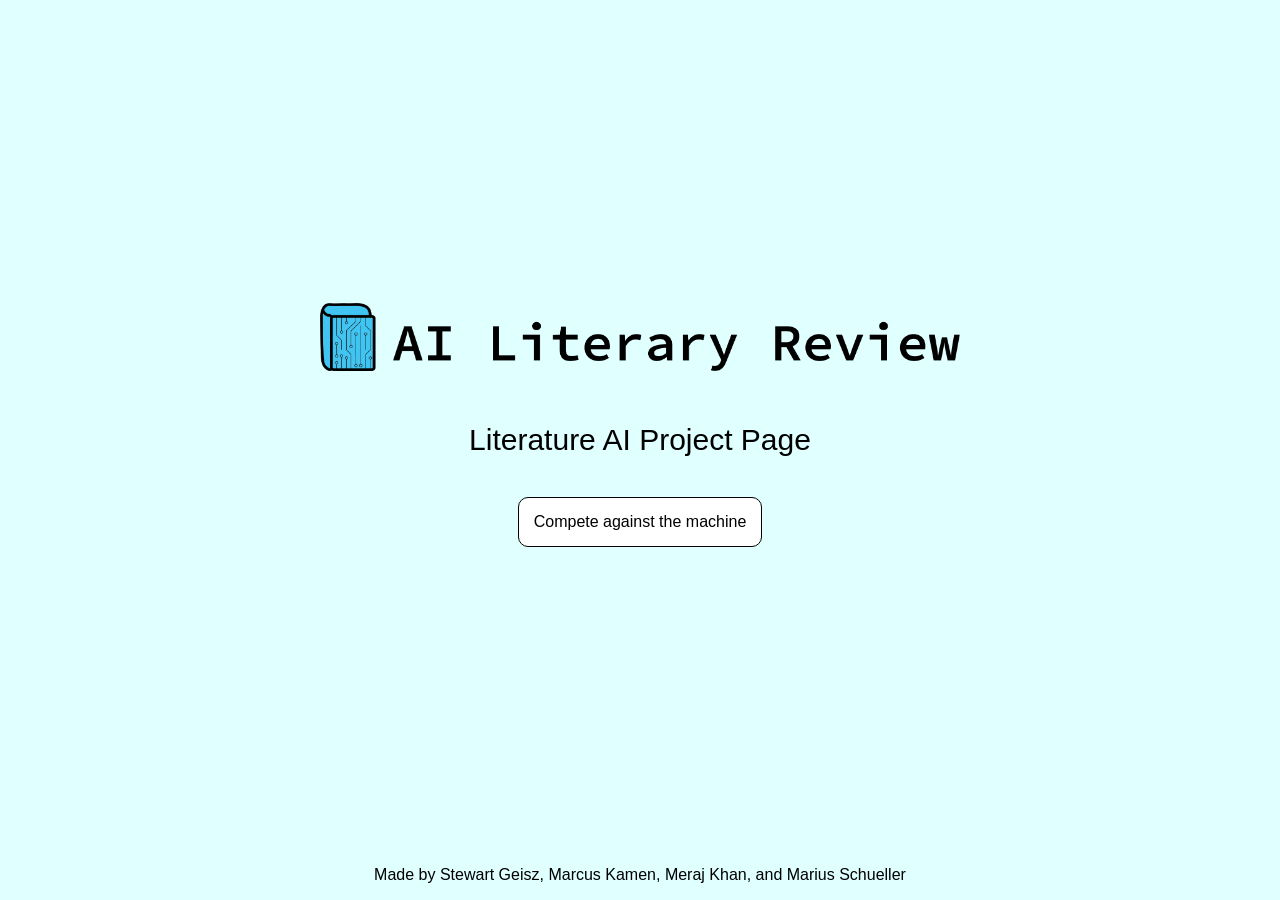
<file: website/index.html>
<!DOCTYPE html>
<html>

<head>
    <meta charset="utf-8">
    <meta name="viewport" content="width=device-width, initial-scale=1" />
    <title>Home</title>
    <link rel="stylesheet" href="index.css">
    <link rel="icon" type="image/x-icon" href="">
</head>

<body>
    <div class ="container">
    <div class="content">
        <img class="logo"src="images/LitReviewLogo.png">
        <p class="sub-title">Literature AI Project Page</p>

        
        <button onclick="navigateToCompete()">Compete against the machine</button>
        <script src="navigation.js"></script>
    </div>
</div>
    <p id="credits">Made by Stewart Geisz, Marcus Kamen, Meraj Khan, and Marius Schueller</p>
</body>

</html>
</file>
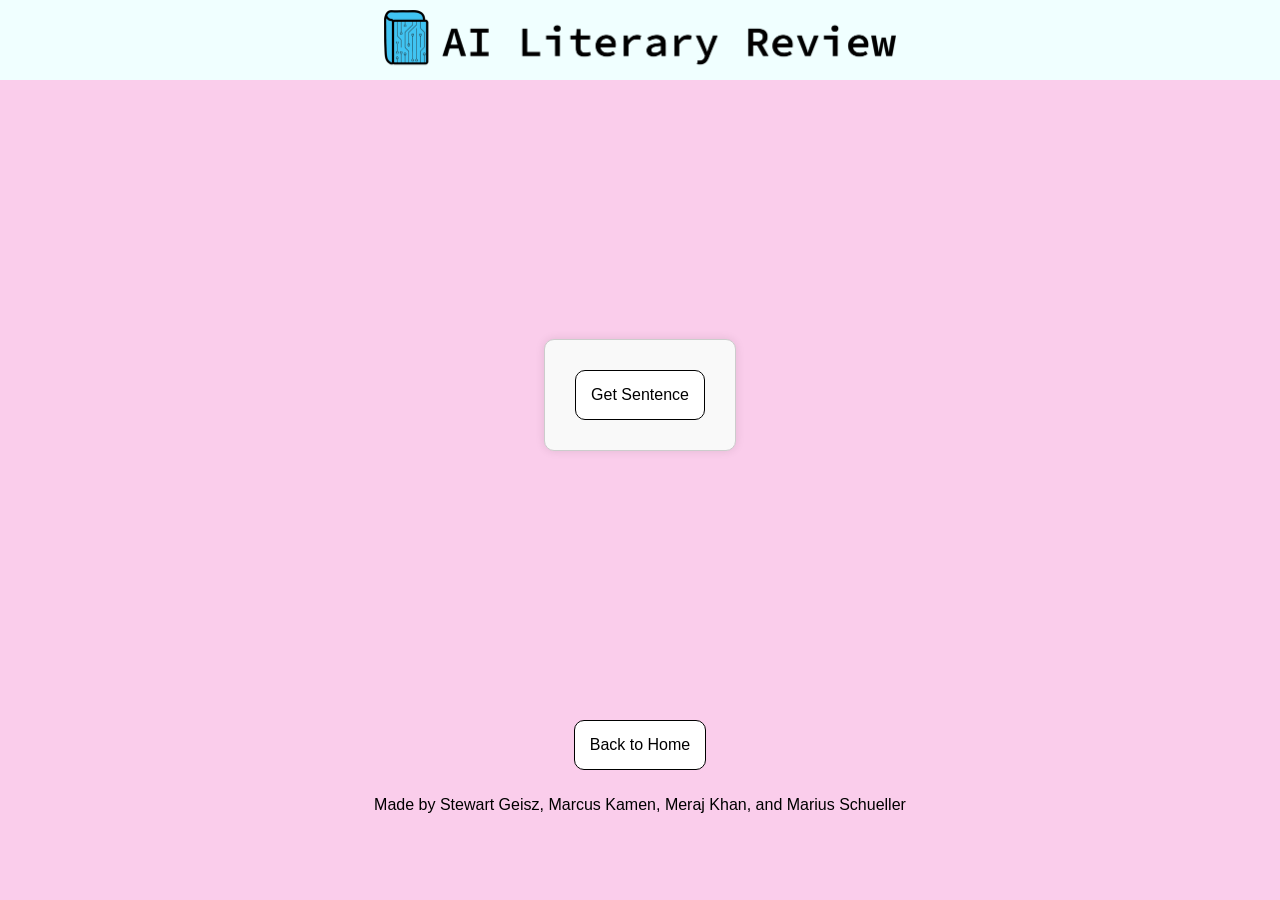
<file: website/compete.html>
<!DOCTYPE html>
<html>

<head>
    <meta charset="utf-8">
    <meta name="viewport" content="width=device-width, initial-scale=1" />
    <title>Compete</title>
    <link rel="stylesheet" href="compete.css">
    <link rel="stylesheet" href="game.css">
    <link rel="icon" type="image/x-icon" href="">
</head>

<body>


    <div class="header-bar">
        <!-- LOGO HERE -->
         <img class="logo"src="images/LitReviewLogo.png">
        <!-- <h1>Lit Website</h1> -->
        <!-- <p class="sub-title">Compete against our AI model!&nbsp;</p> -->

    </div>

    <div class="container">
        <div class="content">
            <button id="get-sentence" onclick="getAISentence()">Get Sentence</button>
            
    
            <div id="sentence-section">
                <span id="sentence">Loading...</span>
                <br><br>
            </div>
    
            <!-- Show when sentence is shown -->
            <div id="user-sentence-input">
                <br>
                <span>What year was this written?</span>
                <br><br>
                <input type="number" id="sentence-input" autocomplete="off">
                <br>
                <button onclick="yearEntered()">Enter</button>
            </div>
            <div id="user-guess-container">
                <p id="user-guess"></p>
            </div>
            
            
    
            <div id="guess-response">
                <p>Computer's guess: <span id="computer-guess-output">loading</span></p>
                <p>Actual year: <span id="year-output">loading</span></p>
                <span id="title-and-author"></span><br>
                <button onclick="location.reload()">Again</button>
                
            </div>
        </div>
    </div>
    
    <button onclick="navigateToHome()">Back to Home</button>
    <p id="credits">Made by Stewart Geisz, Marcus Kamen, Meraj Khan, and Marius Schueller</p>
    <script src="navigation.js"></script>
    <script src="compete.js"></script>
</body>

</html>
</file>
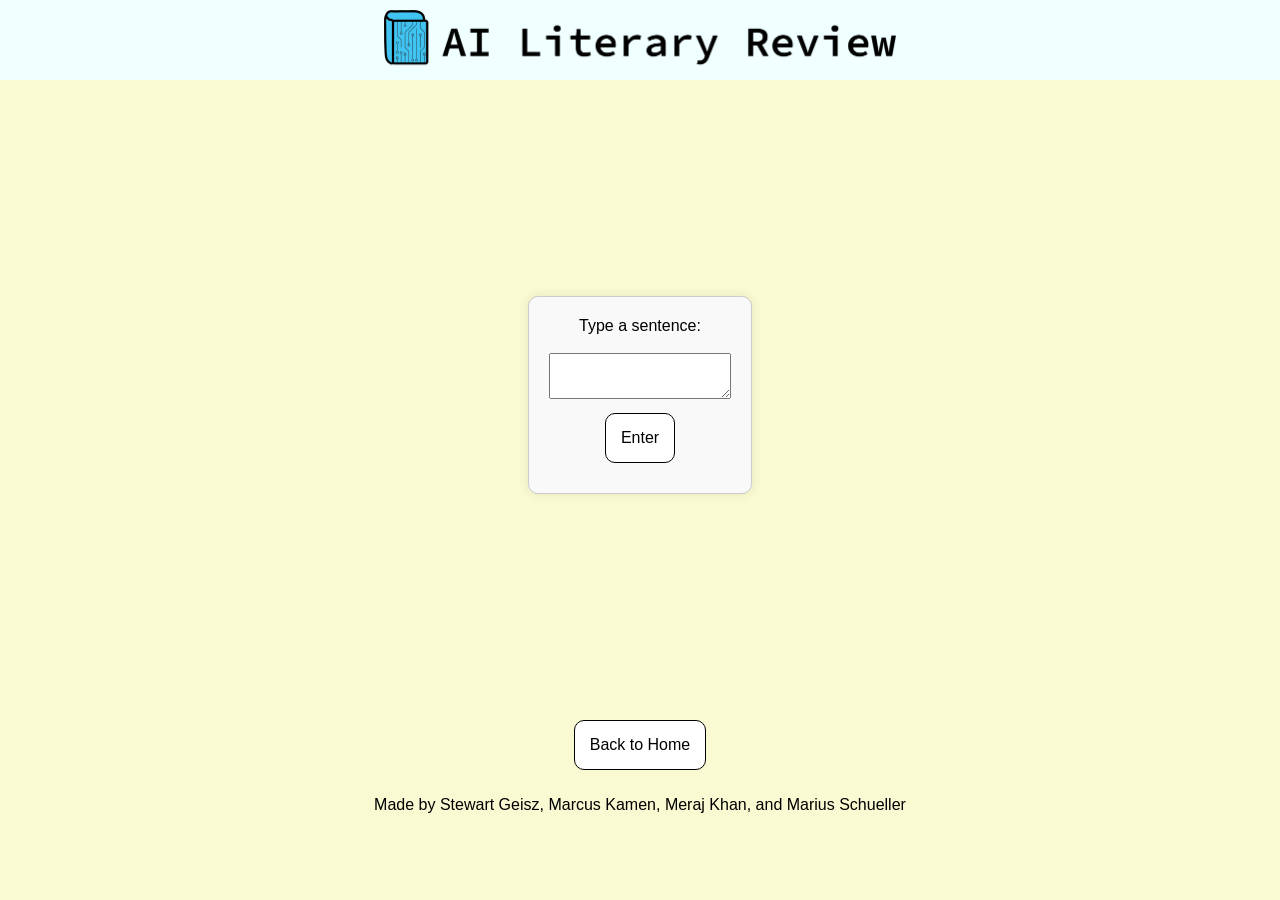
<file: website/type.html>
<!DOCTYPE html>
<html>

<head>
    <meta charset="utf-8">
    <meta name="viewport" content="width=device-width, initial-scale=1" />
    <title>Compete</title>
    <link rel="stylesheet" href="type.css">
    <link rel="stylesheet" href="game.css">
    <link rel="icon" type="image/x-icon" href="">
</head>

<body>

    <div class="header-bar">

        <img class="logo"src="images/LitReviewLogo.png">
        <!-- <p class="sub-title">Compete against our AI model!&nbsp;</p> -->
    </div>

    <div class="container">
        <div class="content">

        <div id="type-sentence">
            <span>Type a sentence:</span>
            <br><br>
            <textarea id="sentence-input"></textarea>
            <br>
            <button onclick="getSentence()">Enter</button>
        </div>

        <div id="year-found">
            <p>Loading...</p>
        </div>

        </div>
    </div>
    <button onclick="navigateToHome()">Back to Home</button>
    <p id="credits">Made by Stewart Geisz, Marcus Kamen, Meraj Khan, and Marius Schueller</p>
    <script src="navigation.js"></script>
    <script src="type.js"></script>
</body>

</html>
</file>
<file: website/index.css>
body {
    font-family: sans-serif;
    background-color: lightcyan;
    height: 100vh;
    margin: 0;
    display: flex;
    flex-direction: column;
    justify-content: space-between; 
    align-items: center; 
}

.container {
    display: flex;
    align-items: center; 
    justify-content: center; 
    flex-grow: 1; 
    text-align: center;
}

h1 {
    font-size: 50px;
}

.sub-title {
    font-size: 30px;
}

button {
    padding: 15px;
    margin: 10px;
    background-color: white;
    border-radius: 10px;
    border: 1px solid black;
    font-size: 16px;
}

#credit {
    text-align: center; 
    padding: 10px;
    width: 100%; 
}

.logo {
    
    width: 50vw;
    margin: auto;
    margin-top: 10px;
    margin-bottom: 5px;
}
</file>
<file: website/compete.css>
body {
    background-color:rgb(250, 205, 235);
}

#sentence-section {
    display: none;
    
}


#user-sentence-input{
    display: none;
}

#guess-response {
    display: none;
}

#user-guess-container {
    display: none;
}
</file>
<file: website/game.css>
body {
    font-family: sans-serif;
    text-align: center;
    align-items: center;
    justify-content: center;
    height: 100vh;
    margin: 0;
}

h1 {
    font-size: 30px;
}

.sub-title {
    font-size: 30px;
}

button {
    padding: 15px;
    margin: 10px;
    background-color: white;
    border-radius: 10px;
    border: 1px solid black;
    font-size: 16px;
}

.content {
    text-align: center;
}

#sentence {
    margin-top: 10px;
    font-size: 20px;
}

.header-bar {
    display: flex;
    align-items: start;
    width: 100%;
    margin-top: 0px;
    padding-top: 0px;
    background-color: azure;
}

.sub-title {
    text-align: right;
    margin-left: auto;
}


.container {
    display: flex;
    align-items: center;
    justify-content: center;
    height: 70vh; 
}

.content {
    text-align: center;
    padding: 20px;
    border: 1px solid #ccc;
    box-shadow: 0px 0px 10px rgba(0, 0, 0, 0.1);
    border-radius: 10px;
    background-color: #f9f9f9;
}

#credit {
    position: absolute;
    bottom: 0px;
}

.logo {
    
    width: 40vw;
    margin: auto;
    margin-top: 10px;
    margin-bottom: 5px;
}
</file>
<file: website/type.css>
body {
    background-color: lightgoldenrodyellow;
}



#sentence-input {
    height: 40px;
}

#year-found {
    display: none;
}
</file>
